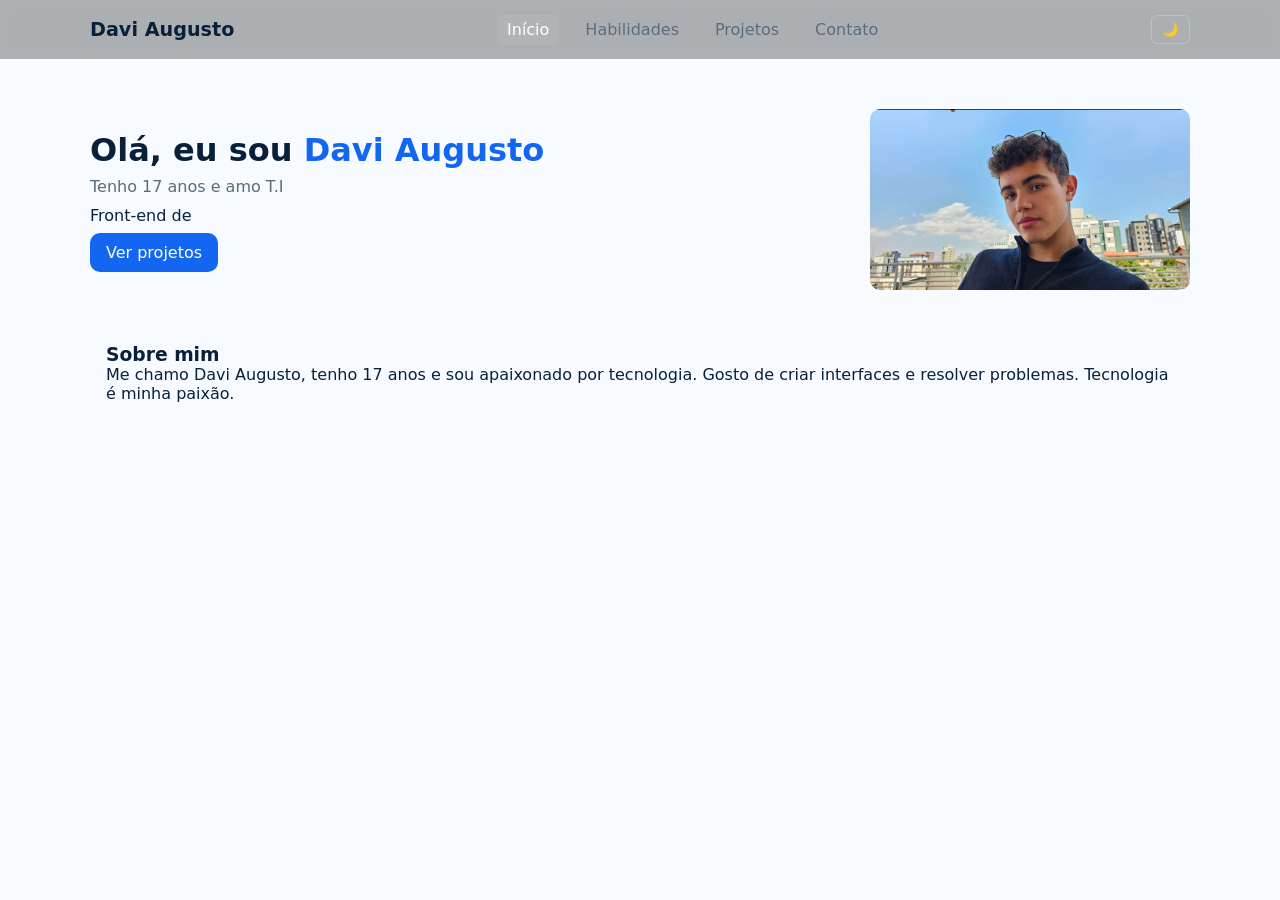
<file: index.html>
<!doctype html>
<html lang="pt-BR">
<head>
  <meta charset="utf-8">
  <meta name="viewport" content="width=device-width, initial-scale=1">
  <title>Davi Augusto — Portfólio</title>
  <link rel="stylesheet" href="style.css">
  <script src="script.js" defer></script>
</head>

<body>
  <header class="site-header">
    <div class="container header-inner">
      <h1 class="logo">Davi Augusto</h1>
      <nav class="nav">
        <a href="index.html" class="active">Início</a>
        <a href="habilidades.html">Habilidades</a>
        <a href="projetos.html">Projetos</a>
        <a href="contato.html">Contato</a>
      </nav>
      <button id="modo-btn" onclick="dark()">🌙</button>
    </div>
  </header>

  <main>
    <section class="hero container">
      <div class="hero-inner">
        <div class="hero-text">
          <h2>Olá, eu sou <span class="accent">Davi Augusto</span></h2>
          <p class="subtitle">Tenho 17 anos e amo T.I</p>
          <p id="typing"></p>
          <a href="projetos.html" class="btn">Ver projetos</a>
        </div>

        <div class="hero-img">
          <img src="unnamed.jpg"
          alt="Foto de Davi Augusto">
        </div>
      </div>
    </section>

    <section class="about container">
      <h3>Sobre mim</h3>
      <p>Me chamo Davi Augusto, tenho 17 anos e sou apaixonado por tecnologia. 
        Gosto de criar interfaces e resolver problemas. Tecnologia é minha paixão.</p>
    </section>
  </main>
</body>
</html>
</file>
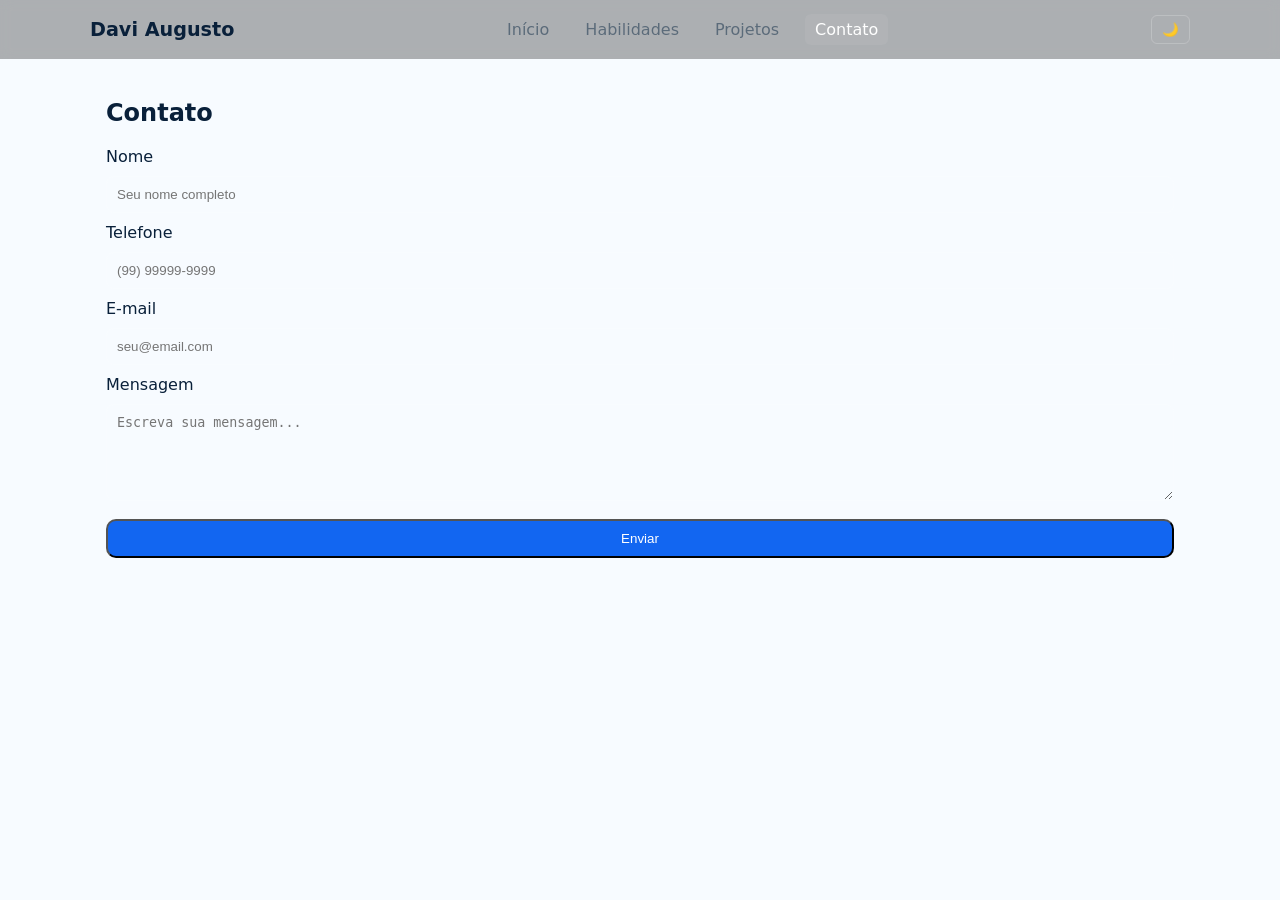
<file: contato.html>
<!doctype html>
<html lang="pt-BR">
<head>
  <meta charset="utf-8">
  <meta name="viewport" content="width=device-width, initial-scale=1">
  <title>Contato — Davi Augusto</title>
  <link rel="stylesheet" href="style.css">
  <script src="script.js" defer></script>
</head>

<body>
  <header class="site-header">
    <div class="container header-inner">
      <h1 class="logo">Davi Augusto</h1>
      <nav class="nav">
        <a href="index.html">Início</a>
        <a href="habilidades.html">Habilidades</a>
        <a href="projetos.html">Projetos</a>
        <a href="contato.html" class="active">Contato</a>
      </nav>
      <button id="modo-btn" onclick="dark()">🌙</button>
    </div>
  </header>

  <main class="container">
    <section class="contact">
      <h2>Contato</h2>
      <form id="contact-form" novalidate>
        <label for="name">Nome</label>
        <input id="name" name="name" required placeholder="Seu nome completo">

        <label for="phone">Telefone</label>
        <input id="phone" name="phone" required placeholder="(99) 99999-9999" maxlength="15">

        <label for="email">E-mail</label>
        <input id="email" name="email" type="email" required placeholder="seu@email.com">

        <label for="message">Mensagem</label>
        <textarea id="message" name="message" required rows="5" placeholder="Escreva sua mensagem..."></textarea>

        <button type="submit" class="btn">Enviar</button>
        <p id="form-feedback" class="feedback" role="status" aria-live="polite"></p>
      </form>
    </section>
  </main>
</body>
</html>
</file>
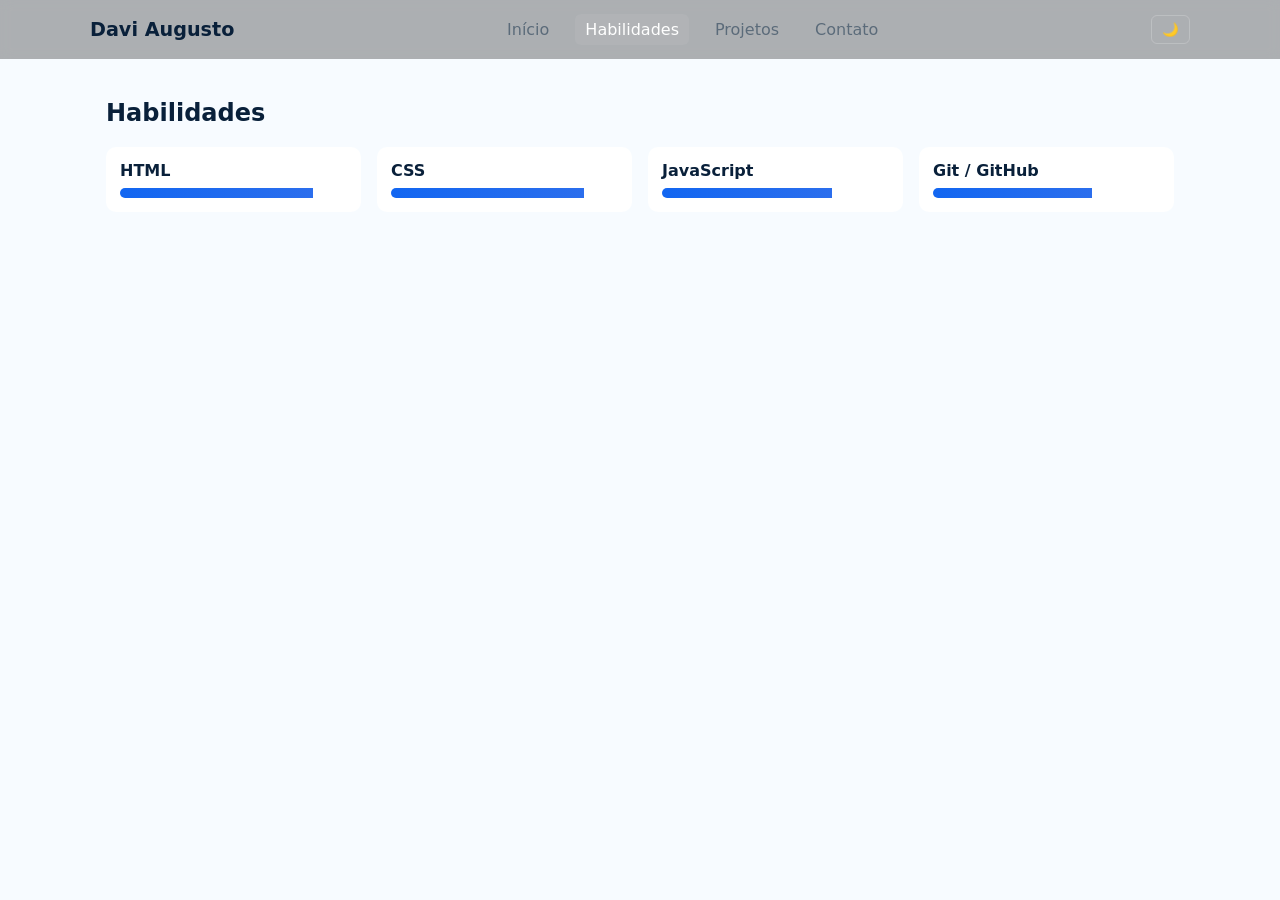
<file: habilidades.html>
<!doctype html>
<html lang="pt-BR">
<head>
  <meta charset="utf-8">
  <meta name="viewport" content="width=device-width, initial-scale=1">
  <title>Habilidades — Davi Augusto</title>
  <link rel="stylesheet" href="style.css">
  <script src="script.js" defer></script>
</head>

<body>
  <header class="site-header">
    <div class="container header-inner">
      <h1 class="logo">Davi Augusto</h1>
      <nav class="nav">
        <a href="index.html">Início</a>
        <a href="habilidades.html" class="active">Habilidades</a>
        <a href="projetos.html">Projetos</a>
        <a href="contato.html">Contato</a>
      </nav>
      <button id="modo-btn" onclick="dark()">🌙</button>
    </div>
  </header>

  <main class="container">
    <section class="skills">
      <h2>Habilidades</h2>
      <div class="skill-grid">
        <div class="skill">
          <h4>HTML</h4>
          <div class="bar"><span style="width:85%"></span></div>
        </div>
        <div class="skill">
          <h4>CSS</h4>
          <div class="bar"><span style="width:85%"></span></div>
        </div>
        <div class="skill">
          <h4>JavaScript</h4>
          <div class="bar"><span style="width:75%"></span></div>
        </div>
        <div class="skill">
          <h4>Git / GitHub</h4>
          <div class="bar"><span style="width:70%"></span></div>
        </div>
      </div>
    </section>
  </main>
</body>
</html>
</file>
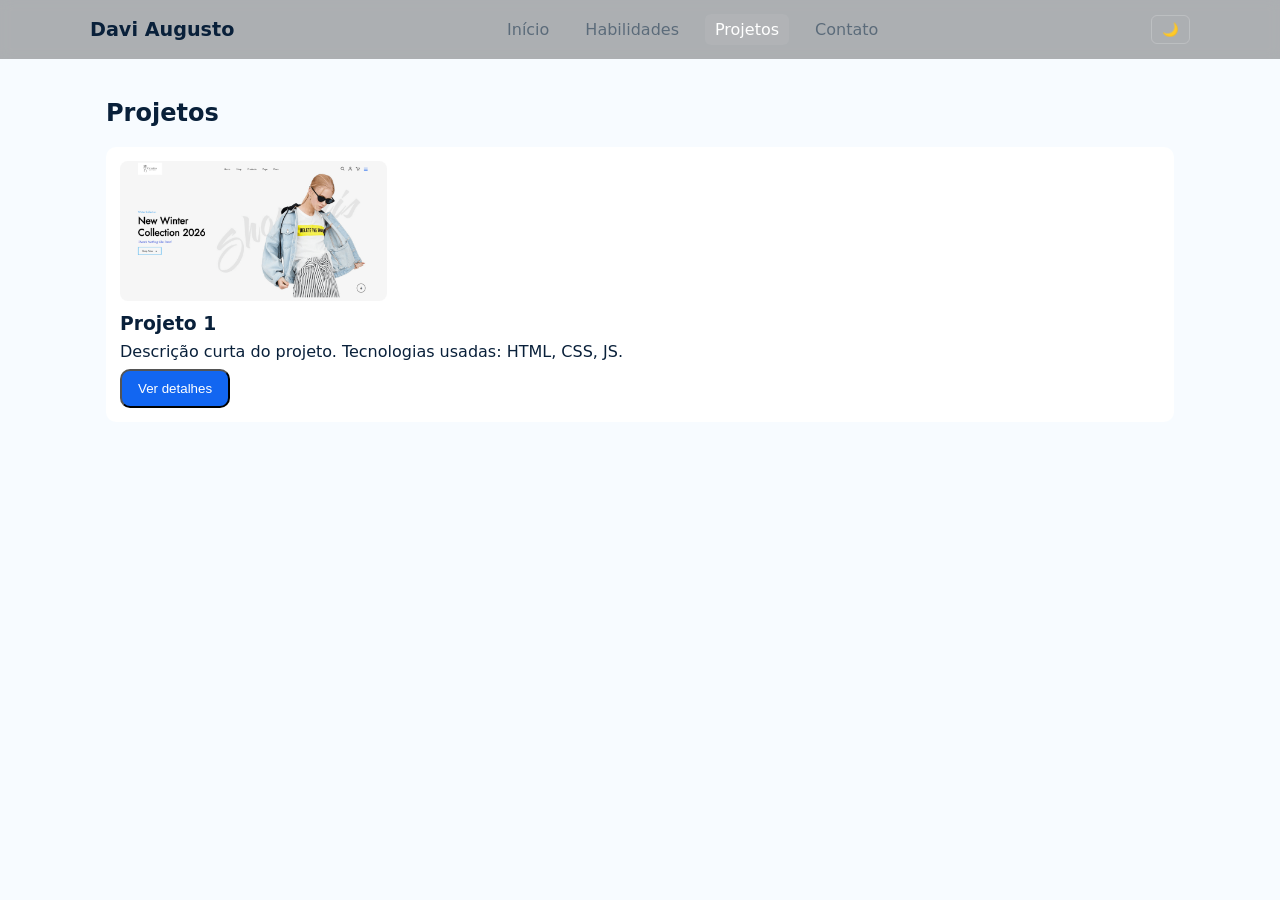
<file: projetos.html>
<!doctype html>
<html lang="pt-BR">
<head>
  <meta charset="utf-8">
  <meta name="viewport" content="width=device-width, initial-scale=1">
  <title>Projetos — Davi Augusto</title>
  <link rel="stylesheet" href="style.css">
  <script src="script.js" defer></script>
</head>

<body>
  <header class="site-header">
    <div class="container header-inner">
      <h1 class="logo">Davi Augusto</h1>
      <nav class="nav">
        <a href="index.html">Início</a>
        <a href="habilidades.html">Habilidades</a>
        <a href="projetos.html" class="active">Projetos</a>
        <a href="contato.html">Contato</a>
      </nav>
      <button id="modo-btn" onclick="dark()">🌙</button>
    </div>
  </header>

  <main class="container">
    <section class="projects">
      <h2>Projetos</h2>
      <div class="projects-grid">
        <article class="project-card">
          <img src="Projeto.png" alt="Projeto 1">
          <h3>Projeto 1</h3>
          <p>Descrição curta do projeto. Tecnologias usadas: HTML, CSS, JS.</p>
          <button class="btn open-modal"
            data-title="Projeto 1"
            data-desc="Descrição completa do Projeto 1. Tecnologias: HTML, CSS e JavaScript."
            data-link="#">Ver detalhes</button>
        </article>
      </div>
    </section>
  </main>

  <div class="modal" id="project-modal" aria-hidden="true">
    <div class="modal-content">
      <button class="modal-close" id="modal-close" aria-label="Fechar">✖</button>
      <h3 id="modal-title">Título</h3>
      <p id="modal-desc">Descrição</p>
      <a id="modal-link" href="#" target="_blank" class="btn">Ver no GitHub / Demo</a>
    </div>
  </div>
</body>
</html>
</file>
<file: style.css>
:root {
    --bg: #0b0b0b;
    --card: #0f1720;
    --text: #e6eef8;
    --muted: #a9b6c9;
    --accent: #3b82f6;
    --white: #fff;
    --transition: 0.3s ease;
  }
  
  :root[data-theme="light"],
  body:not(.dark-mode) {
    --bg: #f7fbff;
    --card: #fff;
    --text: #09203a;
    --muted: #5b6b7a;
    --accent: #1266f1;
  }
  
  * { box-sizing: border-box; margin: 0; padding: 0; }
  
  body {
    font-family: system-ui, sans-serif;
    background: var(--bg);
    color: var(--text);
    transition: background var(--transition), color var(--transition);
  }
  
  .container { max-width: 1100px; margin: 0 auto; padding: 0 16px; }
  img { max-width: 100%; border-radius: 10px; }
  
  .site-header {
    position: sticky;
    top: 0;
    background: rgba(0,0,0,0.3);
    backdrop-filter: blur(6px);
    z-index: 100;
  }
  
  .header-inner {
    display: flex;
    align-items: center;
    justify-content: space-between;
    padding: 14px 0;
  }
  
  .logo { font-size: 1.2rem; }
  
  .nav {
    display: flex;
    gap: 16px;
  }
  
  .nav a {
    color: var(--muted);
    text-decoration: none;
    padding: 6px 10px;
    border-radius: 6px;
    transition: var(--transition);
  }
  
  .nav a.active,
  .nav a:hover {
    color: var(--white);
    background: rgba(255, 255, 255, 0.05);
  }
  
  #modo-btn {
    background: transparent;
    border: 1px solid rgba(255,255,255,0.2);
    color: var(--text);
    border-radius: 6px;
    padding: 6px 10px;
    cursor: pointer;
  }
  
  .hero {
    padding: 50px 0;
  }
  
  .hero-inner {
    display: flex;
    flex-wrap: wrap;
    align-items: center;
    gap: 24px;
  }
  
  .hero-text { flex: 1; min-width: 260px; }
  .hero-text h2 { font-size: 2rem; margin-bottom: 8px; }
  .subtitle { color: var(--muted); margin-bottom: 10px; }
  .accent { color: var(--accent); }
  .btn {
    display: inline-block;
    background: var(--accent);
    color: #fff;
    padding: 10px 16px;
    border-radius: 10px;
    text-decoration: none;
    margin-top: 8px;
  }
  .hero-img { max-width: 320px; }
  
  section { margin: 40px 0; }
  
  .skills, .projects, .contact {
    display: flex;
    flex-direction: column;
    gap: 20px;
  }
  
  .skill-grid, .projects-grid {
    display: grid;
    grid-template-columns: repeat(auto-fit, minmax(220px, 1fr));
    gap: 16px;
  }
  
  .skill, .project-card {
    background: var(--card);
    padding: 14px;
    border-radius: 10px;
  }
  
  .skill h4, .project-card h3 { margin-bottom: 8px; }
  
  .bar {
    background: rgba(255,255,255,0.08);
    height: 10px;
    border-radius: 8px;
    overflow: hidden;
  }
  .bar span {
    display: block;
    height: 100%;
    background: linear-gradient(90deg, var(--accent), #2b6eed);
  }
  
  .project-card img {
    height: 140px;
    object-fit: cover;
    border-radius: 8px;
    margin-bottom: 8px;
  }
  
  form { display: flex; flex-direction: column; gap: 10px; }
  input, textarea {
    background: transparent;
    border: 1px solid rgba(255,255,255,0.15);
    color: var(--text);
    padding: 10px;
    border-radius: 8px;
  }
  .feedback { color: var(--accent); margin-top: 10px; }
  
  
  .modal {
    position: fixed;
    inset: 0;
    background: rgba(0,0,0,0.6);
    display: none;
    align-items: center;
    justify-content: center;
    z-index: 200;
  }
  .modal[aria-hidden="false"] { display: flex; }
  .modal-content {
    background: var(--card);
    padding: 20px;
    border-radius: 12px;
    color: var(--text);
    max-width: 600px;
    width: 90%;
    position: relative;
  }
  .modal-close {
    position: absolute;
    top: 8px;
    right: 8px;
    background: none;
    border: none;
    color: var(--muted);
    cursor: pointer;
  }
  
  
  .site-footer {
    border-top: 1px solid rgba(255,255,255,0.08);
    text-align: center;
    padding: 20px 0;
    color: var(--muted);
    font-size: 0.9rem;
  }
  
  @media (max-width: 768px) {
    .hero-inner { 
      flex-direction: column-reverse; 
      text-align: center; 
    }
  
    .nav { display: none; }
  
    .hero-img { 
      max-width: 200px; 
      margin: 0 auto; 
    }
  }
</file>
